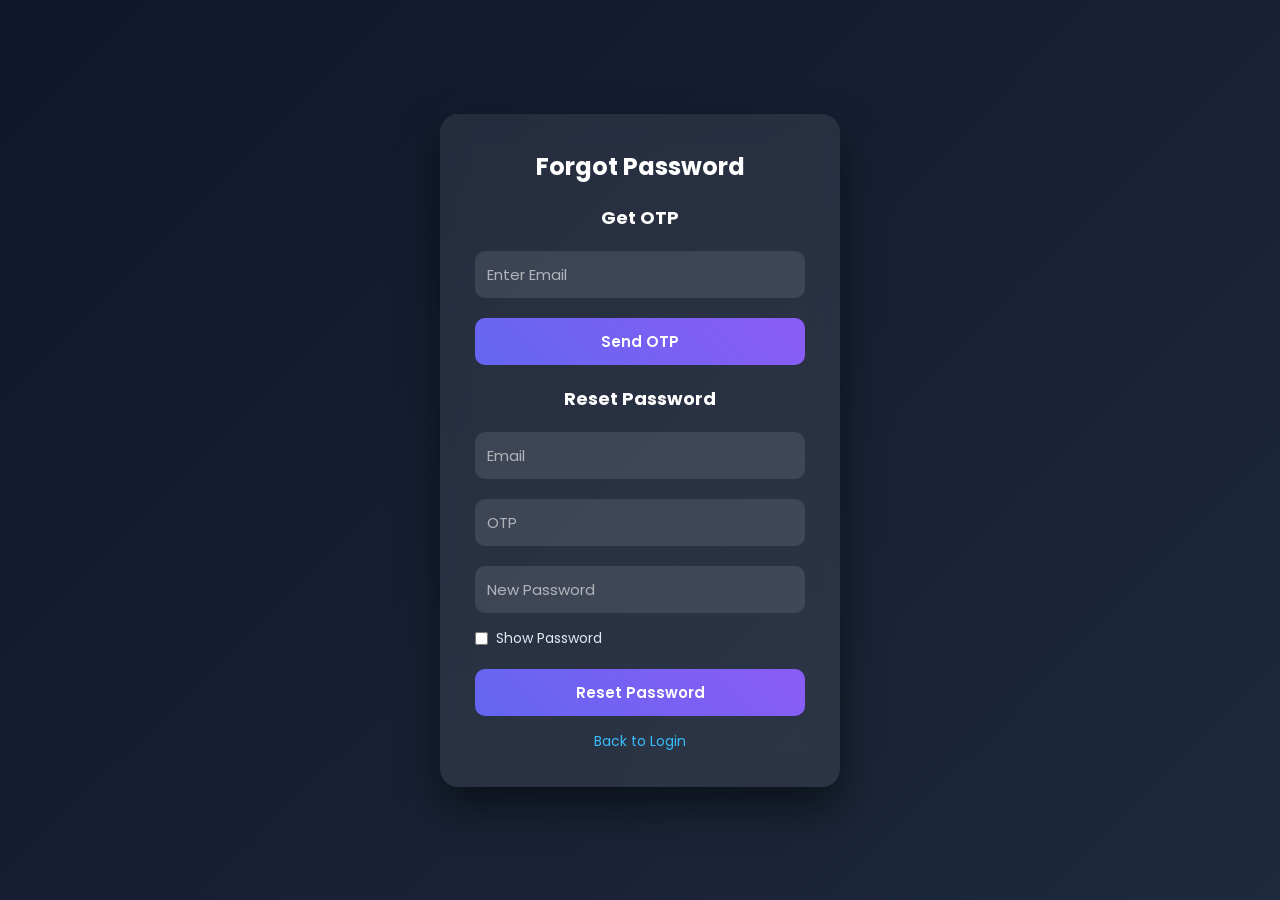
<file: SmartVotingSystem/Web/forgot.html>
<!DOCTYPE html>
<html>
<head>

<meta charset="UTF-8">
<title>Forgot Password</title>

<style>

@import url('https://fonts.googleapis.com/css2?family=Poppins:wght@300;400;500;600&display=swap');

*{
    margin:0;
    padding:0;
    box-sizing:border-box;
    font-family:'Poppins',sans-serif;
}

body{
    min-height:100vh;
    display:flex;
    justify-content:center;
    align-items:center;
    background:linear-gradient(135deg,#0f172a,#1e293b);
}

.container{
    width:400px;
    padding:35px;
    background:rgba(255,255,255,0.08);
    backdrop-filter:blur(15px);
    border-radius:18px;
    box-shadow:0 20px 40px rgba(0,0,0,0.5);
    color:white;
    text-align:center;
}

h2{
    margin-bottom:20px;
}

h3{
    margin-top:20px;
    margin-bottom:10px;
    font-size:18px;
}

form{
    display:flex;
    flex-direction:column;
}

/* INPUTS */

input[type="text"],
input[type="password"],
input[type="email"]{

    width:100%;
    padding:12px;
    margin:10px 0;

    border:none;
    outline:none;

    border-radius:10px;

    background:rgba(255,255,255,0.1);

    color:white;
    font-size:15px;
}

input::placeholder{
    color:rgba(255,255,255,0.6);
}

/* LABEL */

label{
    display:flex;
    align-items:center;
    gap:8px;

    margin-top:5px;
    margin-bottom:10px;

    font-size:14px;
    color:#e2e8f0;
}

label input[type="checkbox"]{
    width:auto;
    margin:0;
}

/* BUTTON */

button{

    width:100%;
    padding:12px;

    margin-top:10px;

    border:none;
    border-radius:10px;

    background:linear-gradient(45deg,#6366f1,#8b5cf6);

    color:white;
    font-size:15px;
    font-weight:600;

    cursor:pointer;
    transition:0.3s;
}

button:hover{
    transform:scale(1.03);
}

/* LINKS */

a{
    display:block;
    margin-top:15px;

    color:#38bdf8;
    text-decoration:none;
    font-size:14px;
}

a:hover{
    text-decoration:underline;
}

/* MESSAGE */

#otpBox,
#msg{
    margin-top:10px;
    font-size:14px;
}

.success{
    color:#4ade80;
}

.error{
    color:#ff6b6b;
}

</style>

</head>

<body>

<div class="container">

<h2>Forgot Password</h2>

<!-- OTP -->

<h3>Get OTP</h3>

<form id="otpForm">

<input
type="email"
name="email"
placeholder="Enter Email"
required>

<button type="submit">
Send OTP
</button>

</form>

<p id="otpBox"></p>

<!-- RESET -->

<h3>Reset Password</h3>

<form id="resetForm">

<input
type="email"
name="email"
placeholder="Email"
required>

<input
type="text"
name="otp"
placeholder="OTP"
required>

<input
type="password"
id="forgotPassword"
name="newPassword"
placeholder="New Password"
required>

<label>

<input
type="checkbox"
onclick="toggleForgotPassword()">

Show Password

</label>

<button type="submit">
Reset Password
</button>

</form>

<p id="msg"></p>

<a href="login.html">
Back to Login
</a>

</div>

<script>

/* SHOW PASSWORD */

function toggleForgotPassword(){

    let pwd =
        document.getElementById("forgotPassword");

    if(pwd.type === "password"){

        pwd.type = "text";

    }else{

        pwd.type = "password";
    }
}

/* SEND OTP */

document.getElementById("otpForm").onsubmit =
async e => {

    e.preventDefault();

    let res = await fetch("/sendOTP",{

        method:"POST",

        headers:{
            "Content-Type":"application/x-www-form-urlencoded"
        },

        body:new URLSearchParams(
            new FormData(e.target)
        )
    });

    let text =
        await res.text();

    document.getElementById("otpBox")
        .innerHTML =
        `<span class="success">${text}</span>`;
};

/* RESET PASSWORD */

document.getElementById("resetForm").onsubmit =
async e => {

    e.preventDefault();

    let res = await fetch("/resetPassword",{

        method:"POST",

        headers:{
            "Content-Type":"application/x-www-form-urlencoded"
        },

        body:new URLSearchParams(
            new FormData(e.target)
        )
    });

    let text =
        await res.text();

    if(text === "PASSWORD_RESET_SUCCESS"){

        document.getElementById("msg")
            .innerHTML =
            `<span class="success">
                Password Reset Successful
            </span>`;

    }else{

        document.getElementById("msg")
            .innerHTML =
            `<span class="error">
                ${text}
            </span>`;
    }
};

</script>

</body>
</html>
</file>
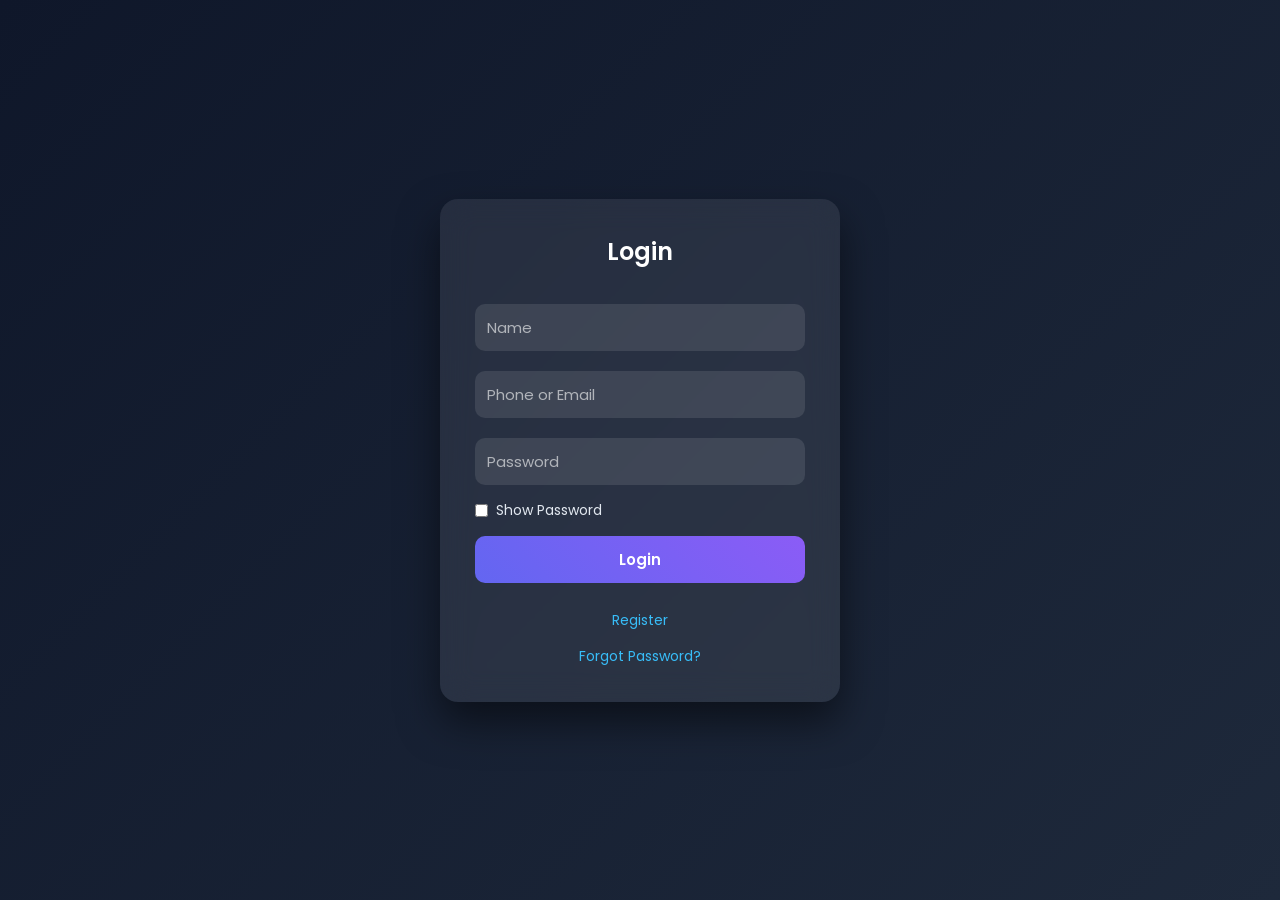
<file: SmartVotingSystem/Web/login.html>
<!DOCTYPE html>
<html>
<head>

<meta charset="UTF-8">
<title>Login</title>

<style>

@import url('https://fonts.googleapis.com/css2?family=Poppins:wght@300;400;500;600&display=swap');

*{
    margin:0;
    padding:0;
    box-sizing:border-box;
    font-family:'Poppins',sans-serif;
}

body{
    min-height:100vh;
    display:flex;
    justify-content:center;
    align-items:center;
    background:linear-gradient(135deg,#0f172a,#1e293b);
}

.container{
    width:400px;
    padding:35px;
    background:rgba(255,255,255,0.08);
    backdrop-filter:blur(15px);
    border-radius:18px;
    box-shadow:0 20px 40px rgba(0,0,0,0.5);
    color:white;
    text-align:center;
}

h2{
    margin-bottom:25px;
    font-weight:600;
}

form{
    display:flex;
    flex-direction:column;
}

/* INPUTS */

input[type="text"],
input[type="password"],
input[type="email"]{

    width:100%;
    padding:12px;
    margin:10px 0;

    border:none;
    outline:none;

    border-radius:10px;

    background:rgba(255,255,255,0.1);

    color:white;
    font-size:15px;
}

input::placeholder{
    color:rgba(255,255,255,0.6);
}

/* SHOW PASSWORD */

label{
    display:flex;
    align-items:center;
    gap:8px;

    margin-top:5px;
    margin-bottom:15px;

    font-size:14px;
    color:#e2e8f0;
}

label input[type="checkbox"]{
    width:auto;
    margin:0;
}

/* BUTTON */

button{

    width:100%;
    padding:12px;

    border:none;
    border-radius:10px;

    background:linear-gradient(45deg,#6366f1,#8b5cf6);

    color:white;
    font-size:15px;
    font-weight:600;

    cursor:pointer;
    transition:0.3s;
}

button:hover{
    transform:scale(1.03);
}

/* LINKS */

a{
    display:block;
    margin-top:15px;

    color:#38bdf8;
    text-decoration:none;

    font-size:14px;
}

a:hover{
    text-decoration:underline;
}

/* ERROR */

#error{
    margin-top:12px;
    color:#ff6b6b;
    font-size:14px;
}

</style>

</head>

<body>

<div class="container">

    <h2>Login</h2>

    <form id="form">

        <input
        type="text"
        name="name"
        placeholder="Name"
        required>

        <input
        type="text"
        name="login"
        placeholder="Phone or Email"
        required>

        <input
        type="password"
        id="password"
        name="password"
        placeholder="Password"
        required>

        <label>

            <input
            type="checkbox"
            onclick="togglePassword()">

            Show Password

        </label>

        <button type="submit">
            Login
        </button>

        <p id="error"></p>

    </form>

    <a href="register.html">
        Register
    </a>

    <a href="forgot.html">
        Forgot Password?
    </a>

</div>

<script>

function togglePassword(){

    let pwd =
        document.getElementById("password");

    if(pwd.type === "password"){

        pwd.type = "text";

    }else{

        pwd.type = "password";
    }
}

document.getElementById("form").onsubmit =
async function(e){

    e.preventDefault();

    let res = await fetch("/login",{

        method:"POST",

        headers:{
            "Content-Type":"application/x-www-form-urlencoded"
        },

        body:new URLSearchParams(
            new FormData(this)
        )
    });

    if(res.redirected){

        window.location.href = res.url;
        return;
    }

    let text = await res.text();

    if(text === "WRONG_PASSWORD"){

        document.getElementById("error")
            .innerText = "Wrong Password";
    }

    else if(text === "USER_NOT_FOUND"){

        document.getElementById("error")
            .innerText = "User Not Found";
    }

    else{

        document.getElementById("error")
            .innerText = text;
    }
};

</script>

</body>
</html>
</file>
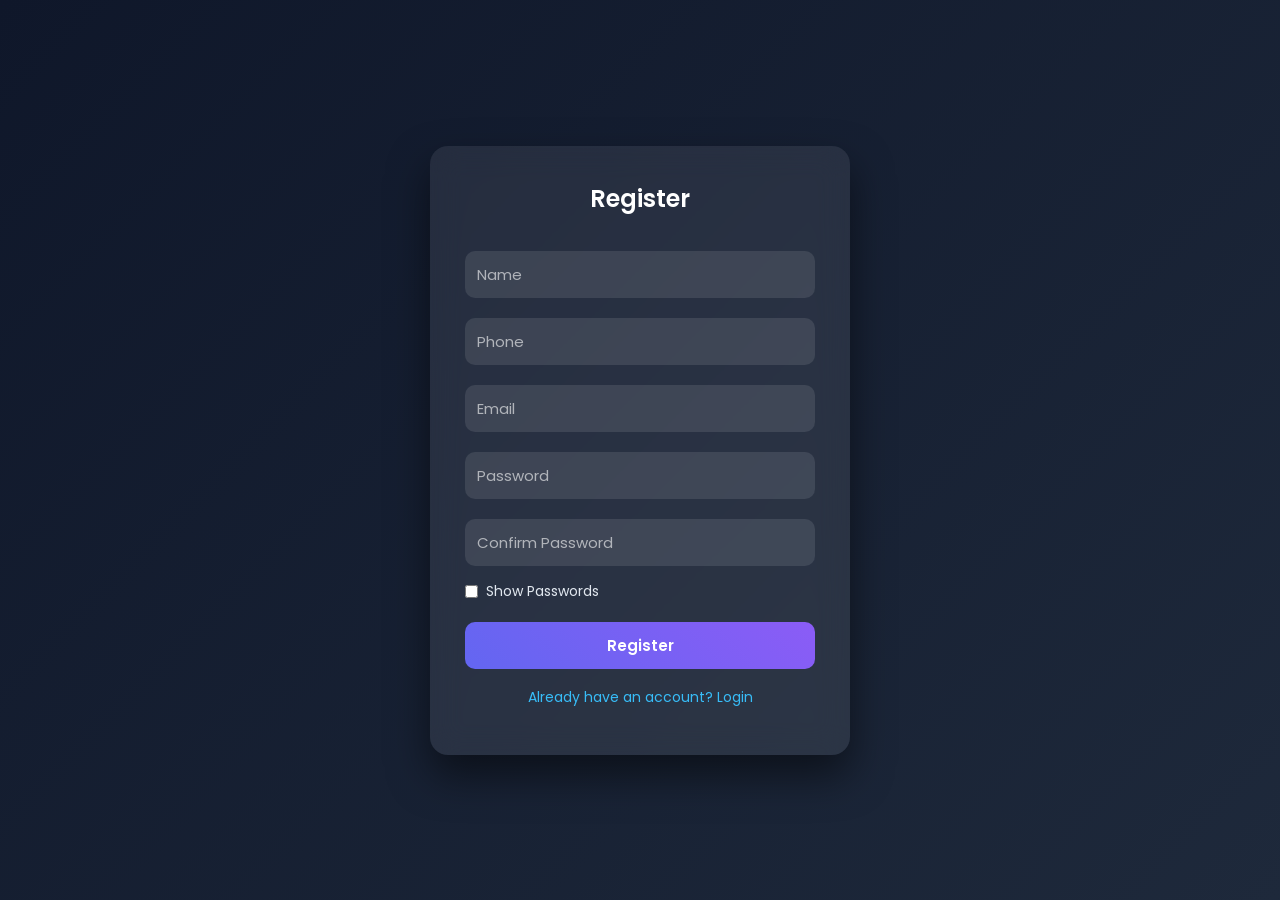
<file: SmartVotingSystem/Web/register.html>
<!DOCTYPE html>
<html>
<head>

<meta charset="UTF-8">
<title>Register</title>

<style>

@import url('https://fonts.googleapis.com/css2?family=Poppins:wght@300;400;500;600&display=swap');

*{
    margin:0;
    padding:0;
    box-sizing:border-box;
    font-family:'Poppins',sans-serif;
}

body{
    min-height:100vh;
    display:flex;
    justify-content:center;
    align-items:center;
    background:linear-gradient(135deg,#0f172a,#1e293b);
}

.container{
    width:420px;
    padding:35px;
    background:rgba(255,255,255,0.08);
    backdrop-filter:blur(15px);
    border-radius:18px;
    box-shadow:0 20px 40px rgba(0,0,0,0.5);
    color:white;
    text-align:center;
}

h2{
    margin-bottom:25px;
    font-weight:600;
}

form{
    display:flex;
    flex-direction:column;
}

/* INPUTS */

input[type="text"],
input[type="password"],
input[type="email"]{

    width:100%;
    padding:12px;
    margin:10px 0;

    border:none;
    outline:none;

    border-radius:10px;

    background:rgba(255,255,255,0.1);

    color:white;
    font-size:15px;
}

input::placeholder{
    color:rgba(255,255,255,0.6);
}

/* LABEL */

label{
    display:flex;
    align-items:center;
    gap:8px;

    margin-top:5px;
    margin-bottom:10px;

    font-size:14px;
    color:#e2e8f0;
}

label input[type="checkbox"]{
    width:auto;
    margin:0;
}

/* BUTTON */

button{

    width:100%;
    padding:12px;

    margin-top:10px;

    border:none;
    border-radius:10px;

    background:linear-gradient(45deg,#6366f1,#8b5cf6);

    color:white;
    font-size:15px;
    font-weight:600;

    cursor:pointer;
    transition:0.3s;
}

button:hover{
    transform:scale(1.03);
}

/* LINK */

a{
    display:block;
    margin-top:18px;

    color:#38bdf8;
    text-decoration:none;
    font-size:14px;
}

a:hover{
    text-decoration:underline;
}

/* MESSAGE */

#msg{
    margin-top:12px;
    font-size:14px;
    color:#ff6b6b;
}

.success{
    color:#4ade80;
}

.error{
    color:#ff6b6b;
}

</style>

</head>

<body>

<div class="container">

<h2>Register</h2>

<form id="registerForm">

<input
type="text"
name="name"
placeholder="Name"
required>

<input
type="text"
name="phone"
placeholder="Phone"
required>

<input
type="email"
name="email"
placeholder="Email"
required>

<input
type="password"
id="p1"
name="password"
placeholder="Password"
required>

<input
type="password"
id="p2"
placeholder="Confirm Password"
required>

<label>

<input
type="checkbox"
onclick="togglePasswords()">

Show Passwords

</label>

<button type="submit">
Register
</button>

</form>

<a href="login.html">
Already have an account? Login
</a>

<p id="msg"></p>

</div>

<script>

/* SHOW PASSWORDS */

function togglePasswords(){

    let p1 =
        document.getElementById("p1");

    let p2 =
        document.getElementById("p2");

    if(p1.type === "password"){

        p1.type = "text";
        p2.type = "text";

    }else{

        p1.type = "password";
        p2.type = "password";
    }
}

/* REGISTER */

document.getElementById("registerForm").onsubmit =
async function(e){

    e.preventDefault();

    let p1 =
        document.getElementById("p1").value;

    let p2 =
        document.getElementById("p2").value;

    if(p1 !== p2){

        document.getElementById("msg")
            .innerHTML =
            `<span class="error">
                Passwords do not match
            </span>`;

        return;
    }

    let res = await fetch("/register",{

        method:"POST",

        headers:{
            "Content-Type":"application/x-www-form-urlencoded"
        },

        body:new URLSearchParams(
            new FormData(this)
        )
    });

    if(res.redirected){

        window.location.href = res.url;
        return;
    }

    let text =
        await res.text();

    if(text === "EMAIL_ALREADY_EXISTS"){

        document.getElementById("msg")
            .innerHTML =
            `<span class="error">
                Email already exists
            </span>`;
    }

    else if(text.includes("Password must")){

        document.getElementById("msg")
            .innerHTML =
            `<span class="error">
                ${text}
            </span>`;
    }

    else{

        document.getElementById("msg")
            .innerHTML =
            `<span class="success">
                ${text}
            </span>`;
    }
};

</script>

</body>
</html>
</file>
